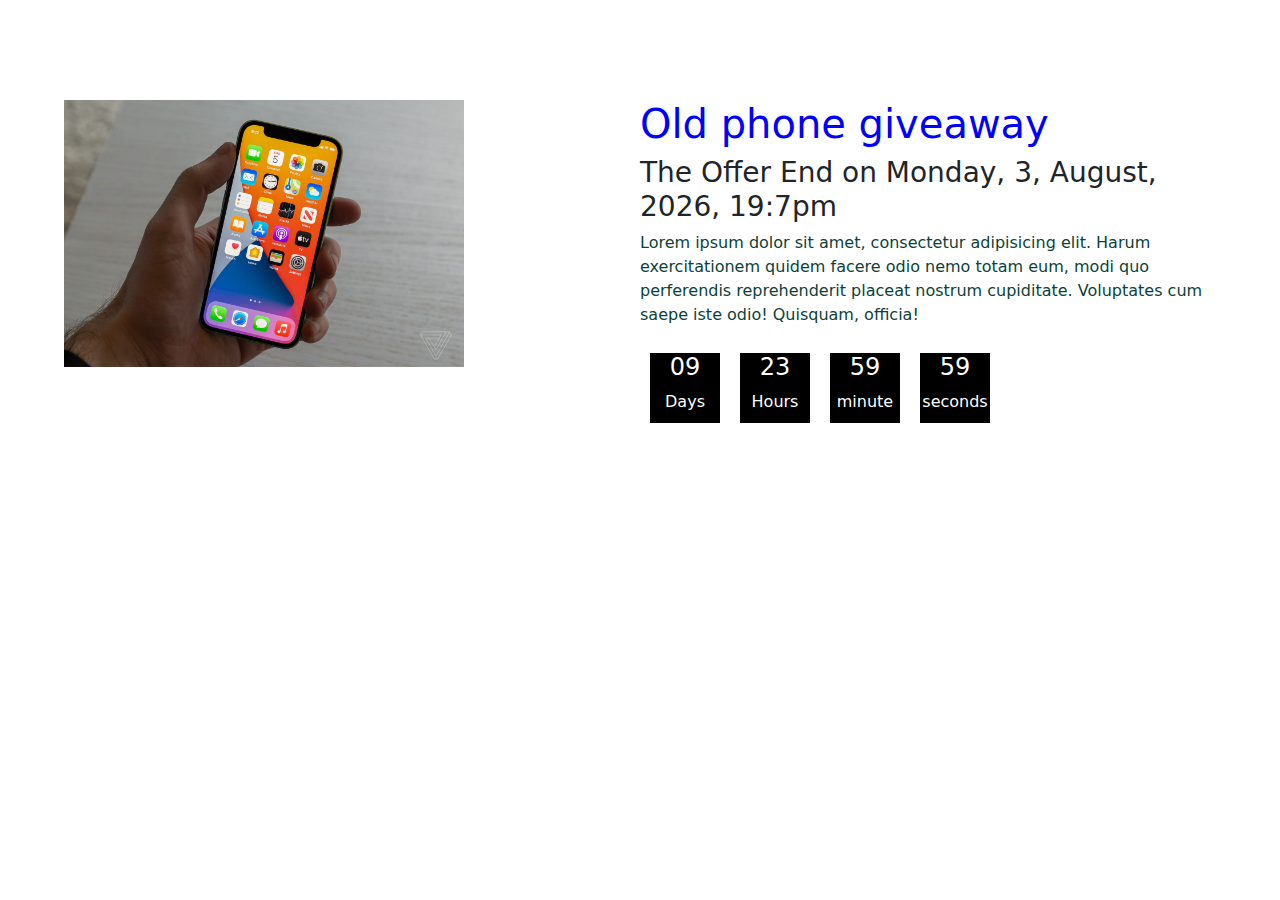
<file: countdown/index.html>
<!DOCTYPE html>
<html lang="en">
<head>
    <meta charset="UTF-8">
    <meta http-equiv="X-UA-Compatible" content="IE=edge">
    <meta name="viewport" content="width=device-width, initial-scale=1.0">
    <title>Countdown</title>
    <link rel="stylesheet" href="style.css">
    <link rel="stylesheet" href="https://cdn.jsdelivr.net/npm/bootstrap@5.0.2/dist/css/bootstrap.min.css">


</head>
<body>
    <div class="center">
        <div class="image">
            <img src="phone.jpg" alt="phone">
        </div>
        <div class="content">
            <div class="title">
                <h1>Old phone giveaway</h1>
                <h3 class="giveaway">The Offer End on sunday, April, 2021, 25, 14:00 pm</h3>
                <p>Lorem ipsum dolor sit amet, consectetur adipisicing elit. Harum exercitationem quidem facere odio nemo totam eum, modi quo perferendis reprehenderit placeat nostrum cupiditate. Voluptates cum saepe iste odio! Quisquam, officia!</p>
            </div>
            <div class="time">
                <div class="day count">
                    <h4>34</h4>
                    <p>Days</p>
                </div>
                <div class="hour count">
                    <h4>34</h4>
                    <p>Hours</p>
                </div>
                <div class="min count">
                    <h4>34</h4>
                    <p>minute</p>
                </div>
                <div class="sec count">
                    <h4>34</h4>
                    <p>seconds</p>
                </div>
            
            </div>
        </div>
    </div>
    <script src="index.js"></script>
</body>
</html>
</file>
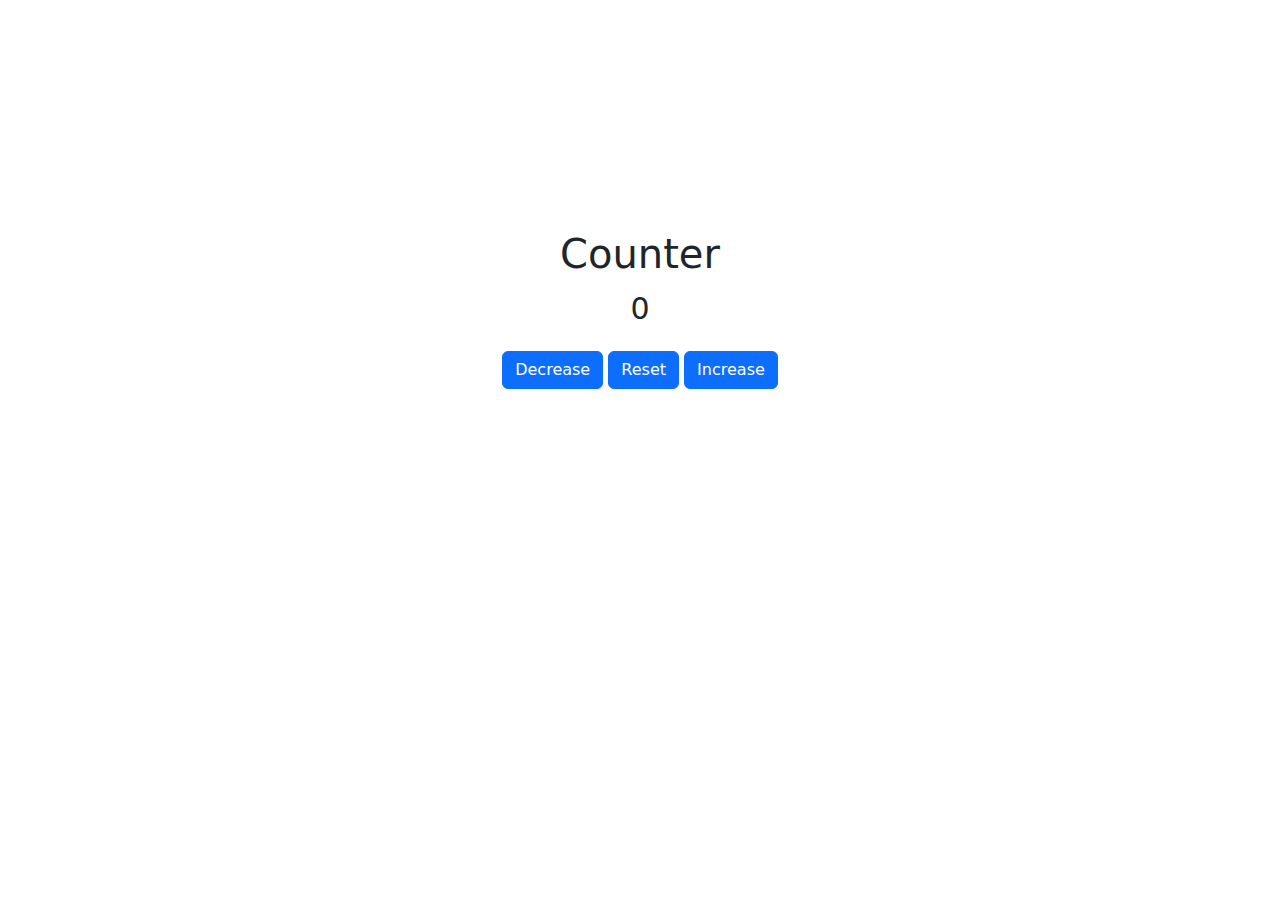
<file: counter/index.html>
<!DOCTYPE html>
<html lang="en">
<head>
    <meta charset="UTF-8">
    <meta http-equiv="X-UA-Compatible" content="IE=edge">
    <meta name="viewport" content="width=device-width, initial-scale=1.0">
    <title>counter</title>
    <link rel="stylesheet" href="style.css">
    <link rel="stylesheet" href="https://cdn.jsdelivr.net/npm/bootstrap@5.0.2/dist/css/bootstrap.min.css">


</head>
<body>
    <div class="container">
        <div class="text-center">
            <h1>Counter</h1>
            <span id="value">0</span>
            <div class="btns">
                
                
                <button class="btn btn-primary decrease">Decrease</button>
                <button class="btn btn-primary reset">Reset</button>
                <button class="btn btn-primary increase">Increase</button>
                
                
            </div>
        </div>
    </div>
    <script src="index.js"></script>
</body>
</html>
</file>
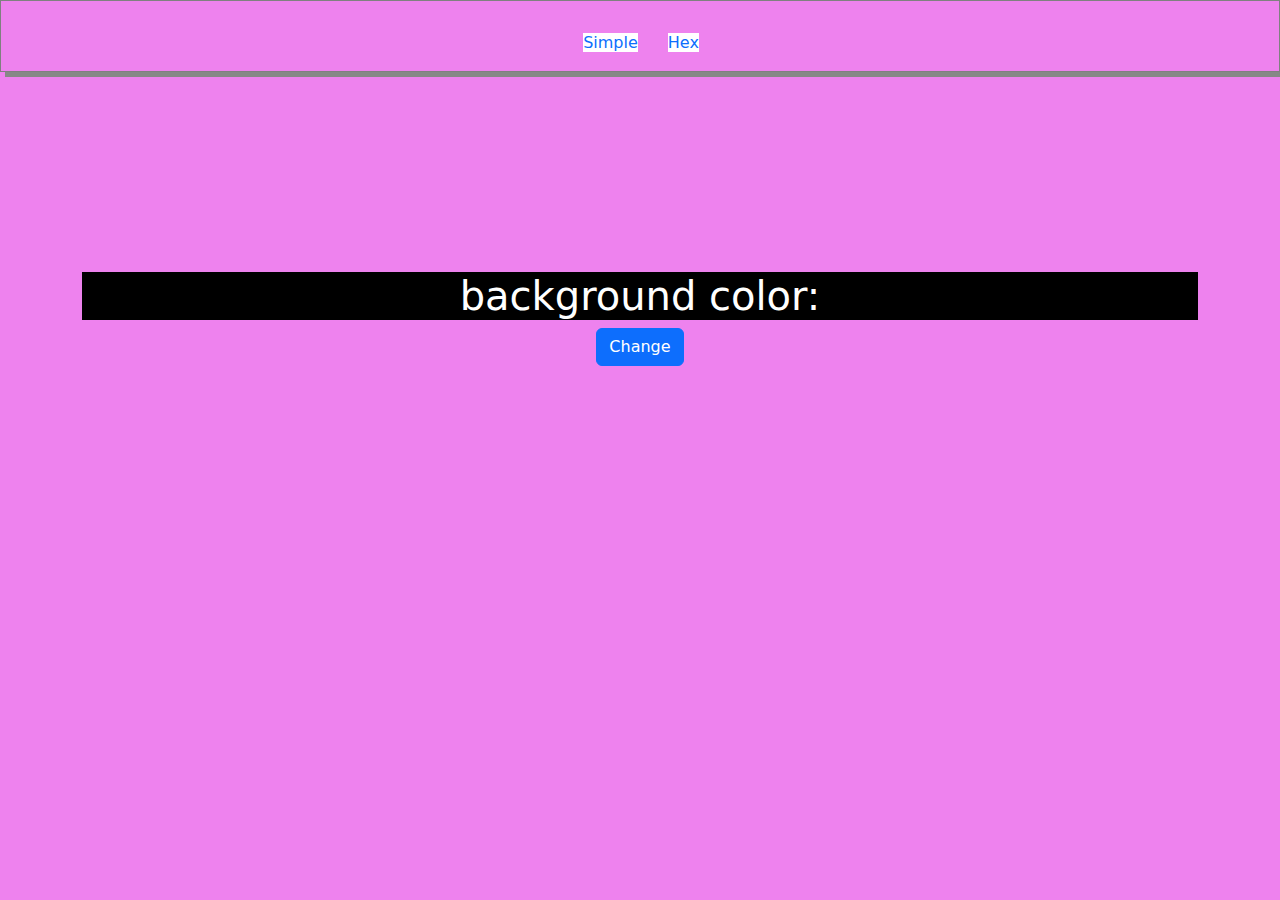
<file: flip color/index.html>
<!DOCTYPE html>
<html lang="en">
<head>
    <meta charset="UTF-8">
    <meta http-equiv="X-UA-Compatible" content="IE=edge">
    <meta name="viewport" content="width=device-width, initial-scale=1.0">
    <title>Flip color</title>
    <link rel="stylesheet" href="style.css">
    <link rel="stylesheet" href="https://cdn.jsdelivr.net/npm/bootstrap@5.0.2/dist/css/bootstrap.min.css">

</head>
<body style="background-color: violet;">
    
<header>
     <nav>
         <ul>
        <li> <a href="index.html">Simple</a></li>
         <li> <a href="hex.html">Hex</a></li>
        </ul>
    </nav>
</header>

<main class="container">
    <div class="text-center">
        <h1>background color: <span class="color"></span></h1>

        <button id="btn" class="btn btn-primary">Change</button>
    </div>

</main>
<script src="index.js"></script>
</body>
</html>
</file>
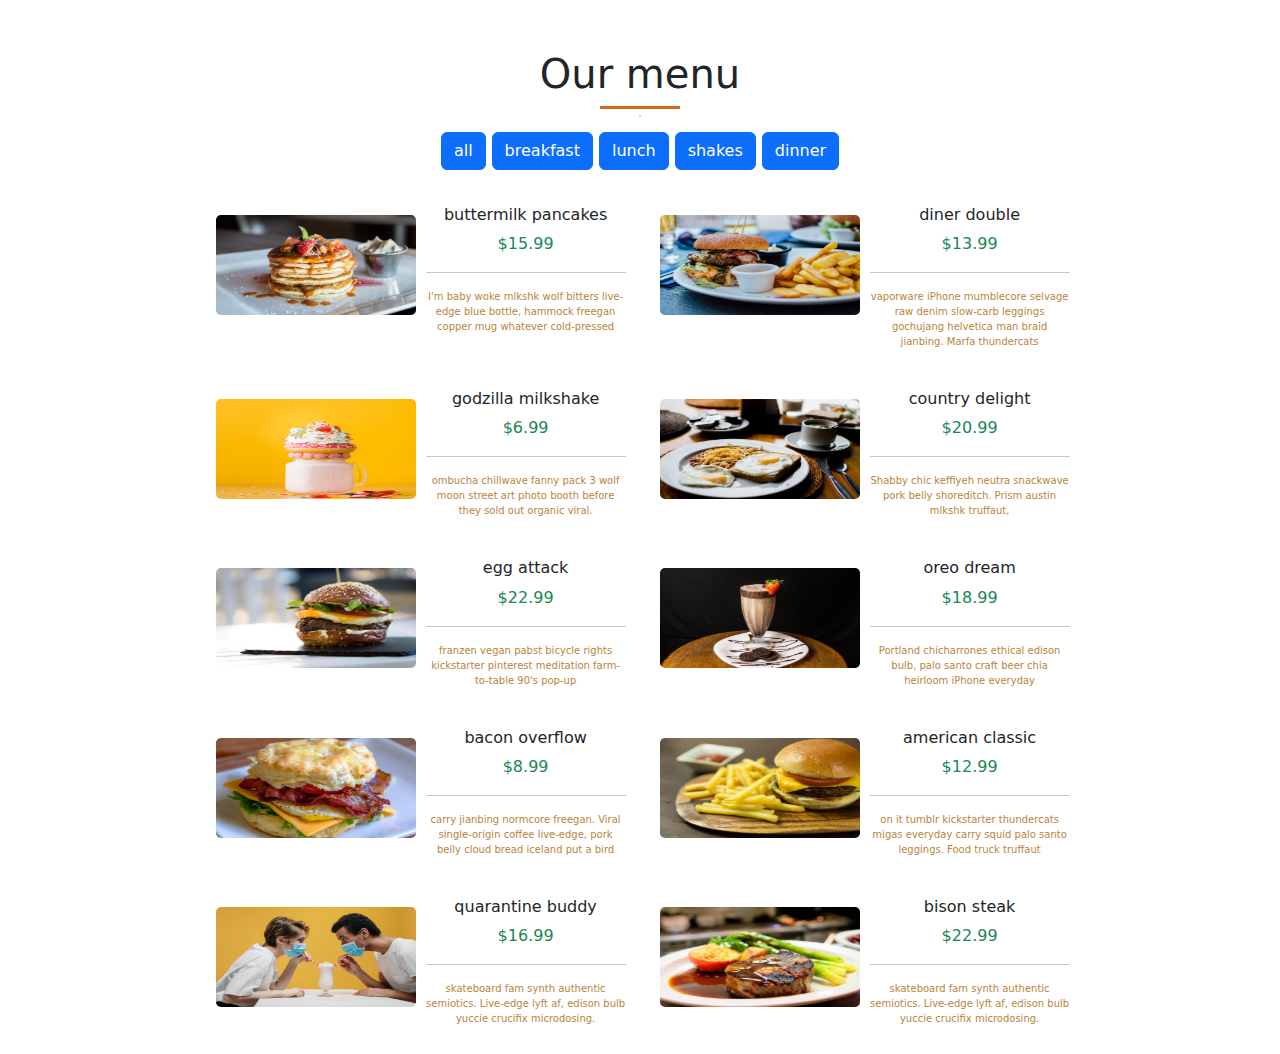
<file: menu/index.html>
<!DOCTYPE html>
<html lang="en">
<head>
    <meta charset="UTF-8">
    <meta http-equiv="X-UA-Compatible" content="IE=edge">
    <meta name="viewport" content="width=device-width, initial-scale=1.0">
    <title>menu</title>
    <link rel="stylesheet" href="style.css">
    <link rel="stylesheet" href="https://cdn.jsdelivr.net/npm/bootstrap@5.0.2/dist/css/bootstrap.min.css">
</head>
<body>
    <div class="container">
        <div class="center text-center">
            <div class="head">
                <h1>Our menu</h1>
                <div class="underline text-center"><p>.</p></div>
            </div>
            <div class="buttons">
                <!-- <button class="btn btn-primary" data-id="all">All</button>
                <button class="btn btn-primary" data-id="lunch">Lunch</button>
                <button class="btn btn-primary" data-id="shakes">Shakes</button>
                <button class="btn btn-primary" data-id="breakfast">Breakfast</button> -->
            </div>
            <div class="menuitems">
                <!-- single item -->
                <!-- <div class="item">
                    <div class="image img-responsive"><img src="image.jpeg" alt="image" width="200px" height="100px"></div>
                    <div class="paragraph">
                        <header><p></p> <span class="price text-success">$20</span></header>
                        <hr>
                        <p>Lorem ipsum dolor sit amet consectetur</p>
                    </div>
                </div> -->
                <!-- end of item -->
            </div>
        </div>
    </div>
    <script src="index.js"></script>
</body>
</html>
</file>
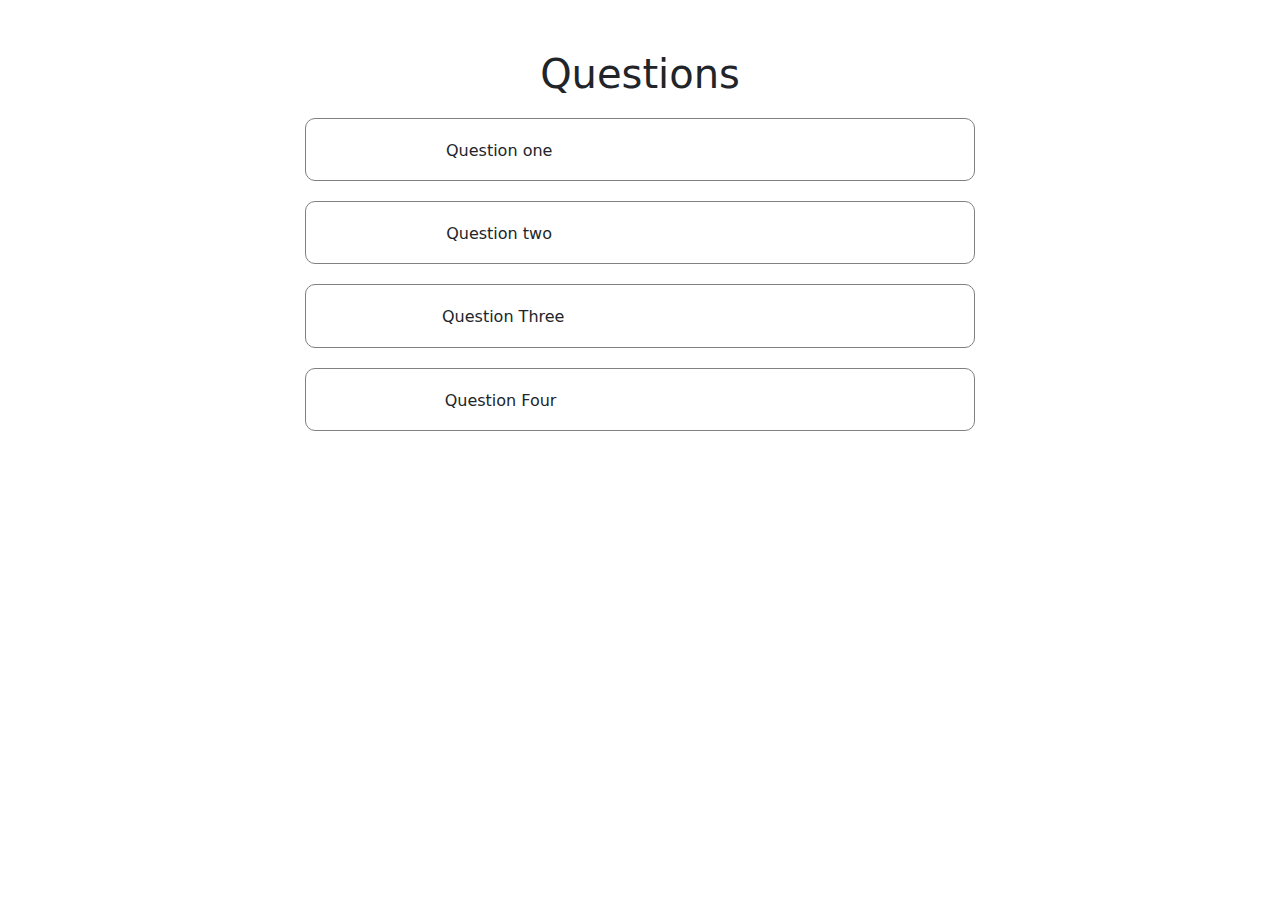
<file: questions/index.html>
<!DOCTYPE html>
<html lang="en">
<head>
    <meta charset="UTF-8">
    <meta http-equiv="X-UA-Compatible" content="IE=edge">
    <meta name="viewport" content="width=device-width, initial-scale=1.0">
    <title>Questions</title>
    <link rel="stylesheet" href="style.css">
    <link rel="stylesheet" href="https://cdn.jsdelivr.net/npm/bootstrap@5.0.2/dist/css/bootstrap.min.css">
    <link rel="stylesheet" href="https://pro.fontawesome.com/releases/v5.10.0/css/all.css" integrity="sha384-AYmEC3Yw5cVb3ZcuHtOA93w35dYTsvhLPVnYs9eStHfGJvOvKxVfELGroGkvsg+p" crossorigin="anonymous"/>
</head>
<body>
    <div class="container">
        <div class="text-center center">
            <div class="text-center questions ">
                
                <div class="question-title">
                    <h1>Questions</h1>
                </div>
                <!-- single question -->
            <article class="question ">
                
                <div class="quiz">
                    <h6>Question one</h6>
                    <button class="btn btn-default">
                        <span class="plus"><i class="fas fa-plus-square"></i></span>
                        <span class="minus"><i class="fas fa-minus-square"></i></span>
                    </button>
                </div>
                <div class="answer">
                    <p>Lorem ipsum dolor sit amet consectetur adipisicing elit. Aliquid quidem itaque ipsam impedit facere sed deleniti reprehenderit maxime quia numquam!</p>
                </div>
            </article>
                <!-- end question -->
                <!-- single question -->
                <article class="question">
                
                    <div class="quiz">
                        <h6>Question two</h6>
                        <button class="btn btn-default">
                            <span class="plus"><i class="fas fa-plus-square"></i></span>
                            <span class="minus"><i class="fas fa-minus-square"></i></span>
                        </button>
                    </div>
                    <div class="answer">
                        <p>Lorem ipsum dolor sit amet consectetur adipisicing elit. Aliquid quidem itaque ipsam impedit facere sed deleniti reprehenderit maxime quia numquam!</p>
                    </div>
                </article>
                    <!-- end question -->
                    <!-- single question -->
            <article class="question">
                
                <div class="quiz">
                    <h6>Question Three</h6>
                    <button class="btn btn-default">
                        <span class="plus"><i class="fas fa-plus-square"></i></span>
                        <span class="minus"><i class="fas fa-minus-square"></i></span>
                    </button>
                </div>
                <div class="answer">
                    <p>Lorem ipsum dolor sit amet consectetur adipisicing elit. Aliquid quidem itaque ipsam impedit facere sed deleniti reprehenderit maxime quia numquam!</p>
                </div>
            </article>
                <!-- end question -->
                <!-- single question -->
                <article class="question">
                
                    <div class="quiz">
                        <h6>Question Four</h6>
                        <button class="btn btn-default">
                            <span class="plus"><i class="fas fa-plus-square"></i></span>
                            <span class="minus"><i class="fas fa-minus-square"></i></span>
                        </button>
                    </div>
                    <div class="answer">
                        <p>Lorem ipsum dolor sit amet consectetur adipisicing elit. Aliquid quidem itaque ipsam impedit facere sed deleniti reprehenderit maxime quia numquam!</p>
                    </div>
                </article>
                    <!-- end question -->
                  
            </div>
        </div>
    </div>
    <script src="index.js"></script>
</body>
</html>
</file>
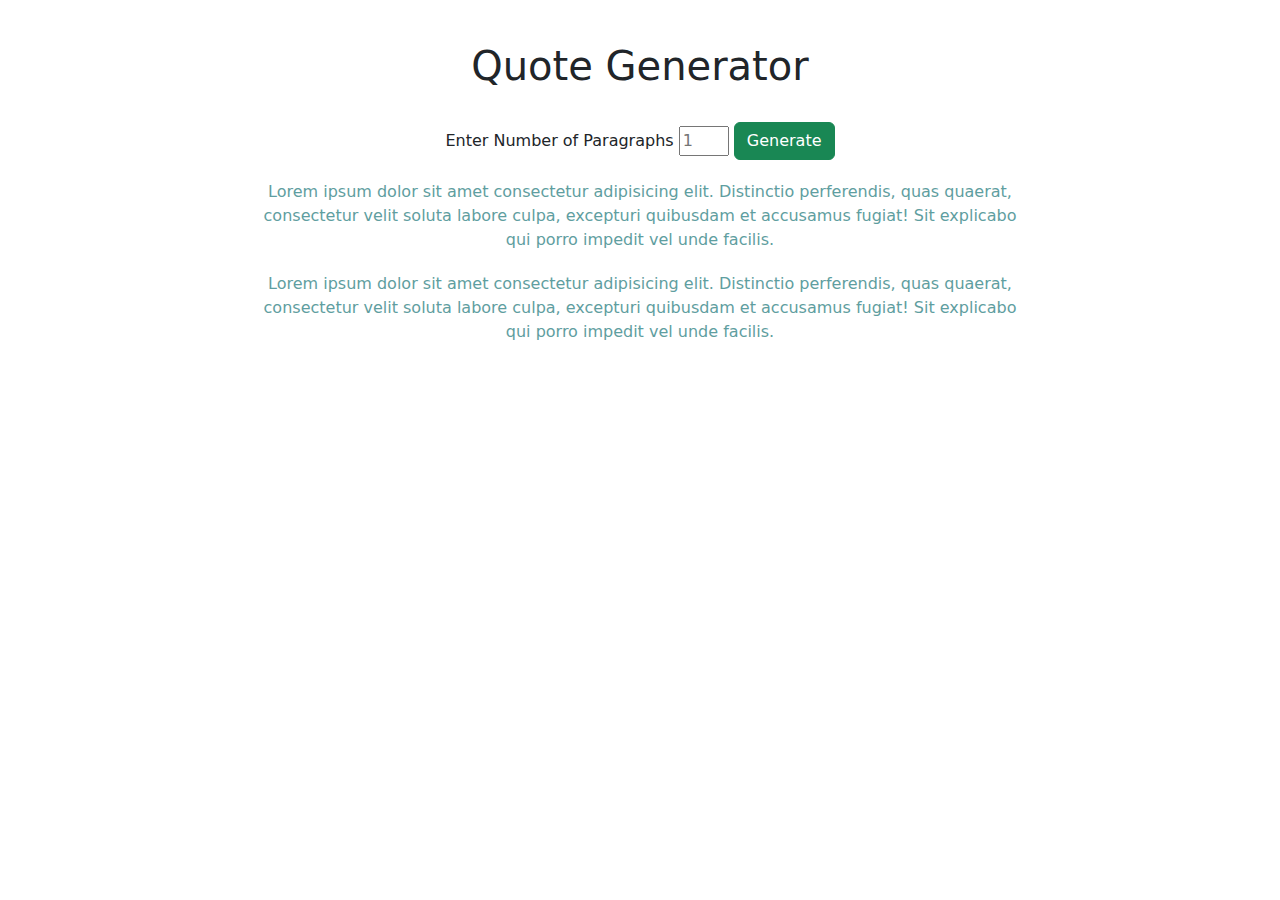
<file: quote/index.html>
<!DOCTYPE html>
<html lang="en">
<head>
    <meta charset="UTF-8">
    <meta http-equiv="X-UA-Compatible" content="IE=edge">
    <meta name="viewport" content="width=device-width, initial-scale=1.0">
    <title>quote Generator</title>
    <link rel="stylesheet" href="style.css">
    <link rel="stylesheet" href="https://cdn.jsdelivr.net/npm/bootstrap@5.0.2/dist/css/bootstrap.min.css">
</head>
<body>
    <div class="container">
        <div class="text-center center">
            <h1>Quote Generator</h1>
            <form class="form">
                <label for="amount">Enter Number of Paragraphs</label>
            <input type="number" id="amount" name="amount" placeholder="1">
            <button class="btn btn-success" type="submit">Generate</button>
            </form>
            <div class="quote">
                <p class="par">Lorem ipsum dolor sit amet consectetur adipisicing elit. Distinctio perferendis, quas quaerat, consectetur velit soluta labore culpa, excepturi quibusdam et accusamus fugiat! Sit explicabo qui porro impedit vel unde facilis.</p>
                <p class="par">Lorem ipsum dolor sit amet consectetur adipisicing elit. Distinctio perferendis, quas quaerat, consectetur velit soluta labore culpa, excepturi quibusdam et accusamus fugiat! Sit explicabo qui porro impedit vel unde facilis.</p>
            </div>
        </div>
    </div>
    <script src="index.js"></script>
</body>
</html>
</file>
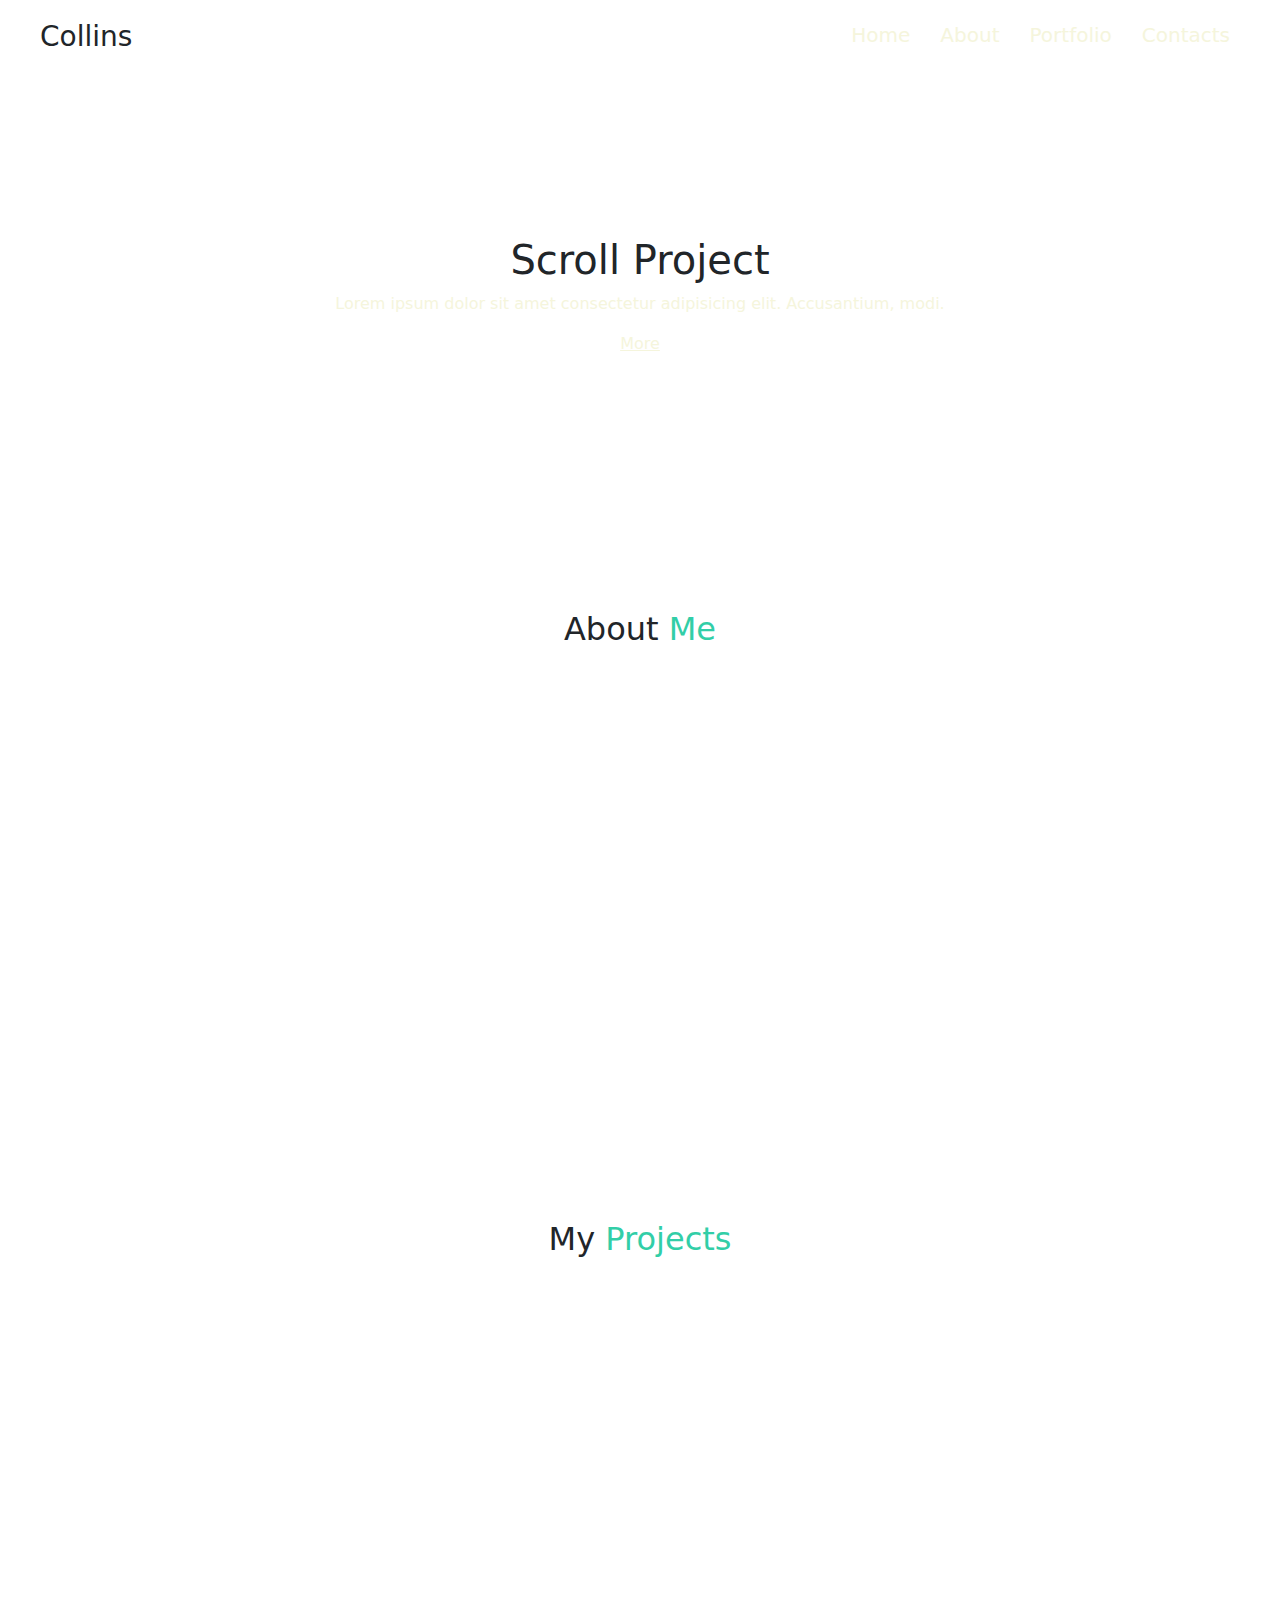
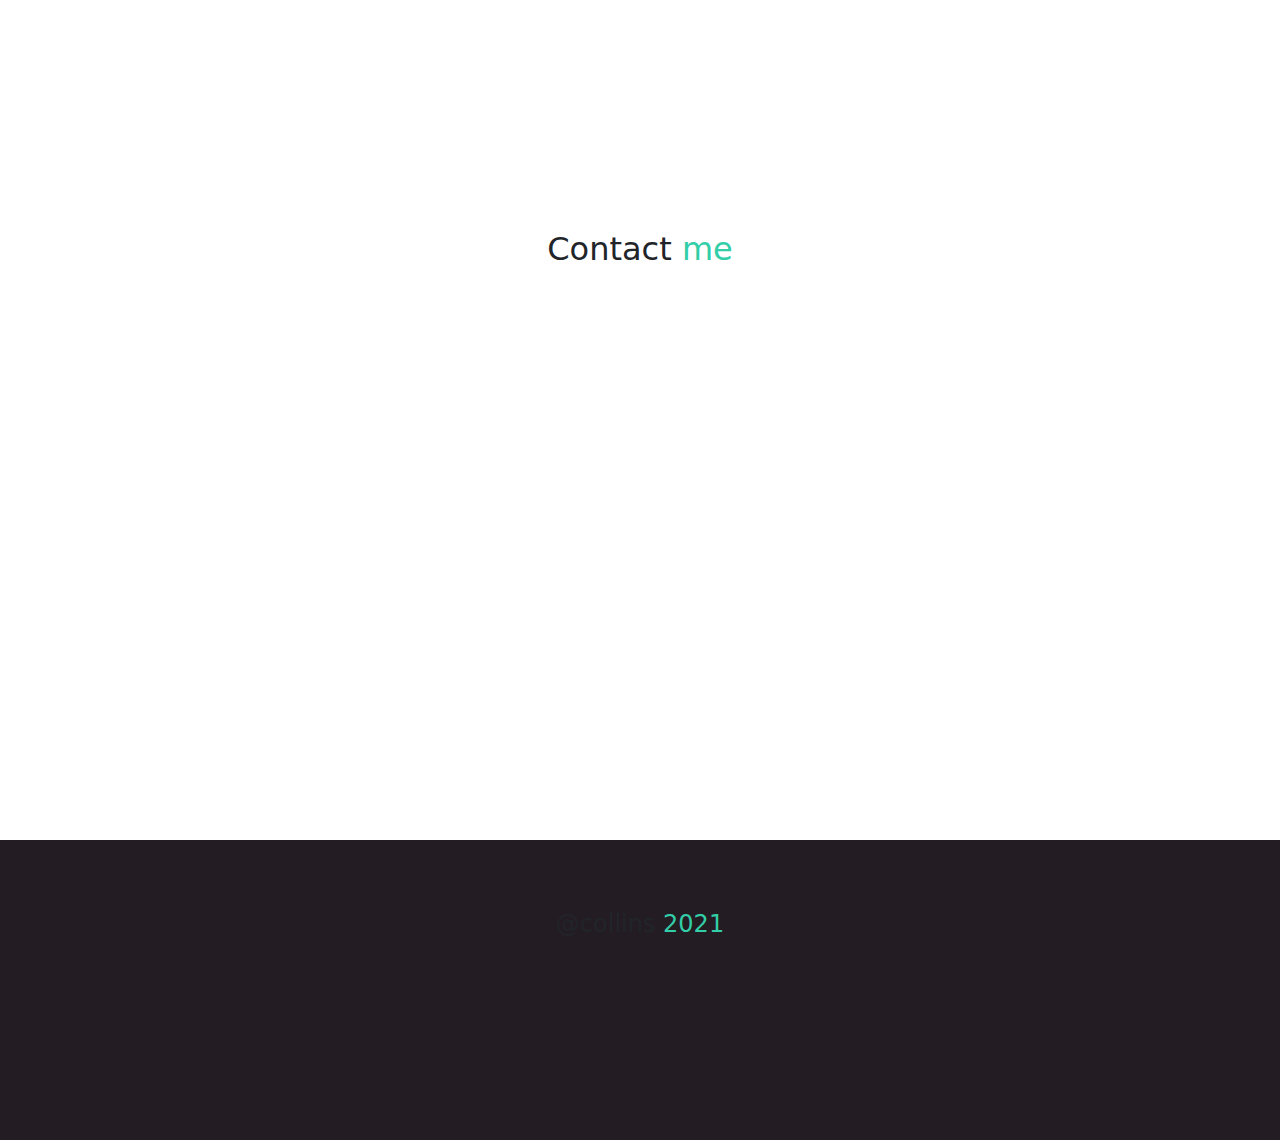
<file: scroll/index.html>
<!DOCTYPE html>
<html lang="en">
<head>
    <meta charset="UTF-8">
    <meta http-equiv="X-UA-Compatible" content="IE=edge">
    <meta name="viewport" content="width=device-width, initial-scale=1.0">
    <title>Scroll</title>
    <link rel="stylesheet" href="style.css">
    <link rel="stylesheet" href="https://cdn.jsdelivr.net/npm/bootstrap@5.0.2/dist/css/bootstrap.min.css">
    <link rel="stylesheet" href="https://pro.fontawesome.com/releases/v5.10.0/css/all.css" integrity="sha384-AYmEC3Yw5cVb3ZcuHtOA93w35dYTsvhLPVnYs9eStHfGJvOvKxVfELGroGkvsg+p" crossorigin="anonymous"/>
</head>
<body>
    <!-- preloader -->
    <div class="preloader">
        <img src="preloader.gif" alt="preloader" class="preloader__item" />
      </div>
    <header id="home">
        <div class="center">
        <nav >
            <div class="nav">
                <div class="logo"><h3>Collins</h3></div>
            <button class="btn btn-default hide toggle"><i class="fas fa-bars"></i></button>
            </div>
            <div class="nav-list hidden">
                <ul>
                    <li><a class="scroll-link" href="#home">Home</a></li>
                    <li><a class="scroll-link"  href="#one">About</a></li>
                    <li><a class="scroll-link" href="#two">Portfolio</a></li>
                    <li><a class="scroll-link" href="#three">Contacts</a></li>
                </ul>
            </div>
        </nav>
    </div>
    <div class="banner">
        <h1 class="text-center">Scroll Project</h1>
        <p class="text-center">Lorem ipsum dolor sit amet consectetur adipisicing elit. Accusantium, modi.</p>
        <p class="text-center"><a href="#">More</a></p>
        <button class="btn btn-default totop totop-hide"><a href="#home"><span><i class="fas fa-angle-double-up"></i></a></span></button>
    </div>
    </header>
    <section id="one">
        <h2 class="text-center">About <span>Me</span></h2>
        
    </section>
    <section id="two">
        <h2 class="text-center">My <span>Projects</span></h2>
    </section>
    <section id="three">
        <h2 class="text-center">Contact <span>me</span></h2>
    </section>
    
    <footer> <h4 class="text-center">@collins <span id="date">2021</span></h4></footer>
<script src="index.js"></script>
</body>
</html>
</file>
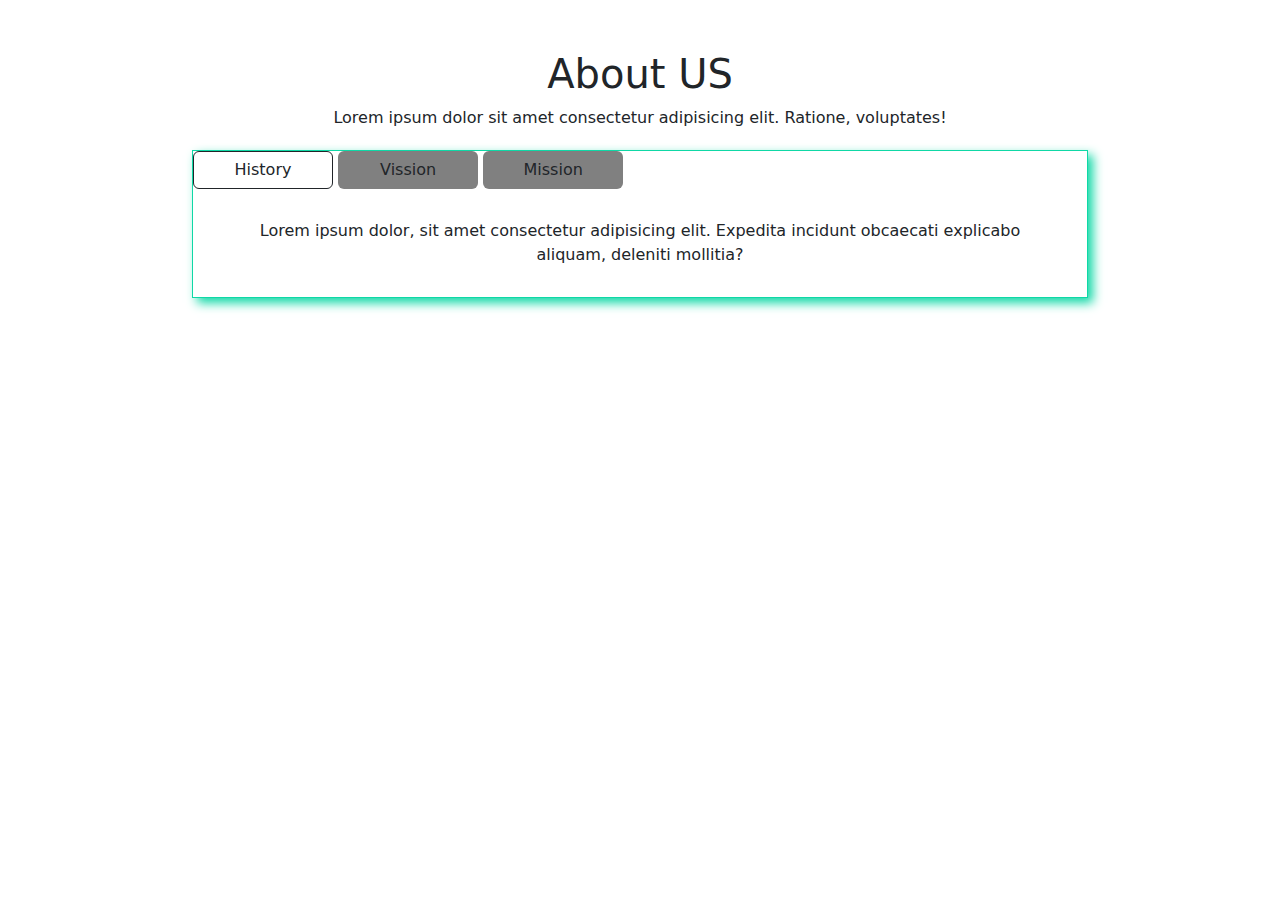
<file: tabs/index.html>
<!DOCTYPE html>
<html lang="en">
<head>
    <meta charset="UTF-8">
    <meta http-equiv="X-UA-Compatible" content="IE=edge">
    <meta name="viewport" content="width=device-width, initial-scale=1.0">
    <title>tab</title>
    <link rel="stylesheet" href="style.css">
    <link rel="stylesheet" href="https://cdn.jsdelivr.net/npm/bootstrap@5.0.2/dist/css/bootstrap.min.css">

</head>
<body>
    <div class="title">
        <h1 class="text-center line">About US</h1>
        <p class="text-center">Lorem ipsum dolor sit amet consectetur adipisicing elit. Ratione, voluptates!</p>
    </div>
    <div class="about">
        <div class="buttons">
            <button class=" btn change active" data-id="history">History</button>
            <button class=" btn change " data-id="vission">Vission</button>
            <button class=" btn change" data-id="mission">Mission</button>
        </div>
        <div class="articles">
            <article class="content active" id="history">
                <p>Lorem ipsum dolor, sit amet consectetur adipisicing elit. Expedita incidunt obcaecati explicabo aliquam, deleniti mollitia?</p>
            </article>
            <article class="content" id="vission">
                <p>vission ipsum dolor, sit amet consectetur adipisicing elit. Expedita incidunt obcaecati explicabo aliquam, deleniti mollitia?</p>
            </article>
            <article class="content" id="mission">
                <p>mission ipsum dolor, sit amet consectetur adipisicing elit. Expedita incidunt obcaecati explicabo aliquam, deleniti mollitia?</p>
            </article>
        </div>
    </div>
    <script src="index.js"></script>
</body>
</html>
</file>
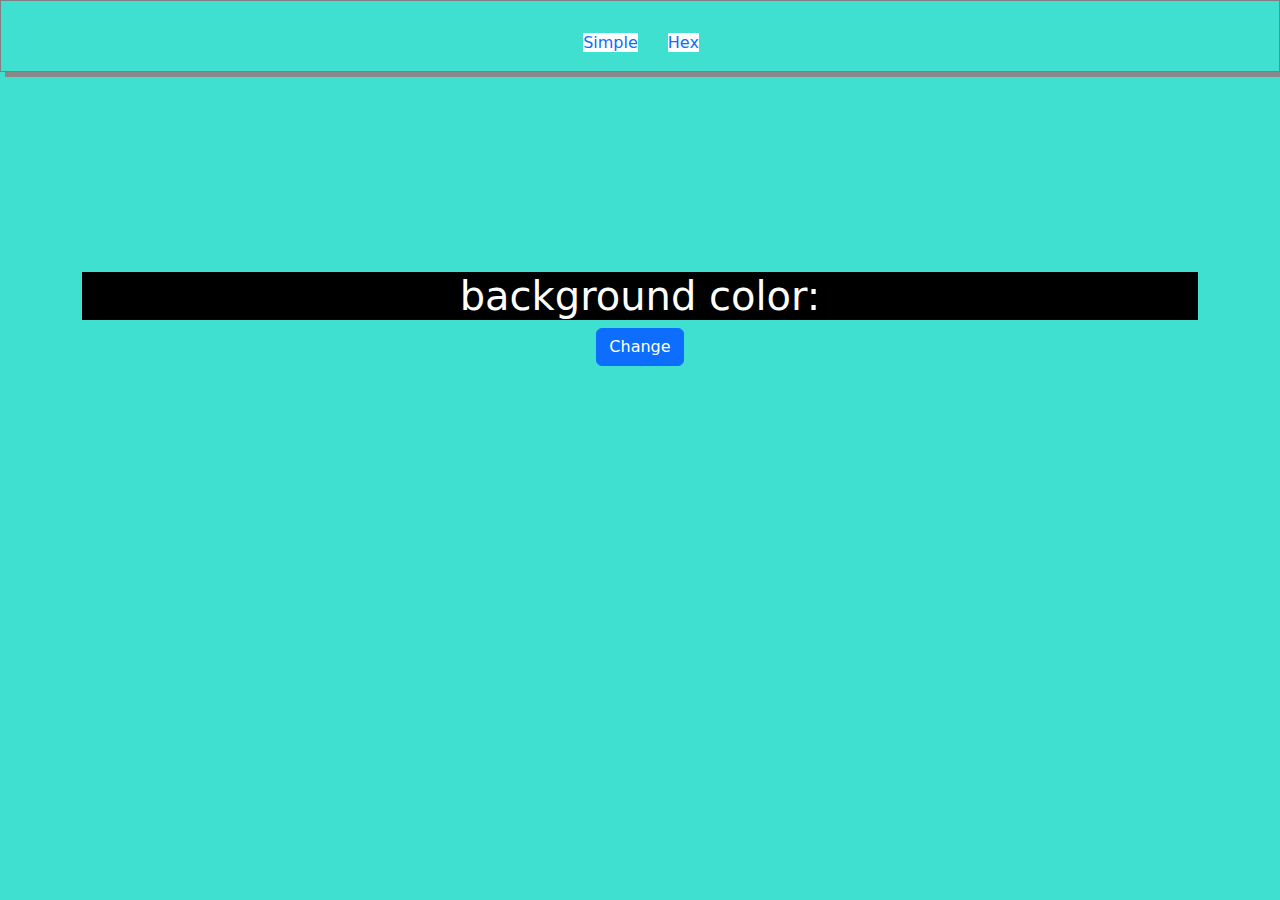
<file: flip color/hex.html>
<!DOCTYPE html>
<html lang="en">
<head>
    <meta charset="UTF-8">
    <meta http-equiv="X-UA-Compatible" content="IE=edge">
    <meta name="viewport" content="width=device-width, initial-scale=1.0">
    <title>Flip color</title>
    <link rel="stylesheet" href="style.css">
    <link rel="stylesheet" href="https://cdn.jsdelivr.net/npm/bootstrap@5.0.2/dist/css/bootstrap.min.css">

</head>
<body style="background-color: turquoise;">
    
<header>
     <nav>
         <ul>
        <li> <a href="index.html">Simple</a></li>
         <li> <a href="hex.html">Hex</a></li>
        </ul>
    </nav>
</header>

<main class="container">
    <div class="text-center">
        <h1>background color: <span class="color"></span></h1>

        <button id="btn" class="btn btn-primary">Change</button>
    </div>

</main>
<script src="hex.js"></script> 
</body>
</html>
</file>
<file: countdown/style.css>
*{
    margin: 0;
    padding: 0;
}
body{
    background-color: beige;
}
.image img{
    width: 400px;
}
.center{
    display: flex;
    width: 90%;
    margin: auto;
    padding-top: 100px;
    justify-content: space-between
}
.time{
    display: flex;
}
@media screen and (max-width: 600px) {
    .center{
        display: block;
        padding-top: 30px;
    }
    .image img{
        width: 250%;
    }
    .content{
        width: 300%;
    }

}
.content{
    width: 50%;
}
.image{
    width: 50%;
}
.count{
    background-color: black;
    margin: 10px;
    width: 70px;
    height: 70px;
    text-align: center;
}
.count p, .count h4{
    color: white;
}
.title p{
    color: rgb(12, 66, 55);
}
.title h1{
    color: blue;
}
</file>
<file: counter/style.css>
.text-center{
    margin-top: 230px;
}
.btns{
    margin-top: 20px;
}
#value{
    font-size: 30px;
}
</file>
<file: flip color/style.css>
*{
    margin: 0;
    padding: 0;
}

header{
    border: gray solid 1px;
    box-shadow: 5px 5px #888888;
    
}
ul{
    display: flex;
    margin-top: 20px;
    justify-content: center;  
    list-style-type: none;
}

ul li{
    margin-right: 30px;
    padding-top: 30px;
   
}
ul li a{
    text-decoration: none;
    background-color: white;
}
.text-center{
    padding-top: 200px;
}
.text-center h1{
    background-color: black;
    color: white;
}
</file>
<file: menu/style.css>
.center{
    
    padding-top: 50px;
}
.buttons{
    padding-top: 20px;
    
}
.btn{
    margin: 3px;
}

.menuitems{
    width: 80%;
    margin: auto;
    padding-top: 20px;
    display: flex;
    flex-wrap: wrap;
    justify-items: center;
      
}
.item{
    margin: 12px;
    display: flex;
    box-sizing: border-box;
}
.image{
    margin: 10px;
}
img{
    border-radius: 5px;
}
.paragraph{
    width: 200px;
    
}
p{
    font-size: 10px;
}
p, h1{
    color: rgb(187, 131, 59);

}
.underline{
    background-color: chocolate;
    width: 80px;
    margin: auto;
    height: 3px;
}
@media screen and (max-width: 560px){
    .item{
        display: block;
    }
}
</file>
<file: questions/style.css>
.center{
    width: 60%;
    
    margin: auto;
}
.questions{
    margin-top: 50px;

}
h1, i{
    color: darkgoldenrod;
}
.quiz{
    border: solid 1px gray; 
    display: flex;
    justify-content: space-around;
    margin-top: 20px;
    padding: 12px;
    border-radius: 10px;
}
.quiz h6{
    padding-top: 10px;
}
.answer{
    border-radius: 10px;
    background-color: rgb(143, 186, 188);
    display: none;
}
p{
    font-size: 12px;
    text-align: justify;
}
.minus{
    display: none;
}

.show .answer{
    display: block;
}
.show .minus{
    display: block;
}
.show .plus{
    display: none;
}
</file>
<file: quote/style.css>
.center{
    margin-top: 30px;
}
h1{
    color: cadetblue;
    padding: 12px;
}
.form{
    margin: 20px;

}
form input{
    width: 50px;
}
.quote{
    width: 70%;
    margin: auto;
}
.quote p{
    color: cadetblue;
    margin-bottom: 20px;

    
}
</file>
<file: scroll/style.css>
*{
    margin: 0;
    padding: 0;
}
html{
    scroll-behavior: smooth;
}

.preloader {
    position: fixed;
    top: 0;
    left: 0;
    right: 0;
    bottom: 0;
    background: beige;
    display: grid;
    justify-content: center;
    align-items: center;
    visibility: visible;
    z-index: 999;
    
  }
  .hide-preloader {
    z-index: -999;
    visibility: hidden;
  }
.nav{
    display: flex;
    justify-content: space-between;
}

.center{
    padding: 20px;

}
.logo{
    margin-left: 20px;
}
button.hide{
    display: none;
}
@media screen and (min-width: 600px) {
    ul {
      display: flex;
    }
    nav{
        display: flex;
        justify-content: space-between;
    }
  }

@media screen and (max-width: 600px) {
    button.hide {
      display: block;
    }
     div.hidden{
        display: none;
        
    }  
    .hidden{
        background-color: beige;
        width: 150px;
    }
    .hidden ul li a{
        color: cadetblue;
    }
    .hidden ul li a:hover{
        padding-left: 10px;
    }
    
  }

ul{
    list-style-type: none;
}
ul li a{
    text-decoration: none;
    margin-right: 30px;
    font-size: 20px;
    color: beige;

}
.banner h1{
    padding-top: 150px;
   
    
}
header{

    height: 610px;
    background-image: url("https://images.unsplash.com/photo-1612468008274-9445bd56161e?ixid=MnwxMjA3fDB8MHxzZWFyY2h8MXx8Y29vbCUyMGNhcnxlbnwwfHwwfHw%3D&ixlib=rb-1.2.1&w=1000&q=80");
    background-repeat: no-repeat;
    background-size: cover;
    background-position: center;
    

}
h1, i, h3, p, p a{
    color: beige;
}
button span i{
    color: turquoise;
    font-size: 50px;
}
h4{
    color: white;
    padding-top: 70px;
}
span{
    color: rgb(50, 206, 167);
}
ul li a:hover{
    color: rgb(50, 206, 167);;
}
button :hover{
    color: rgb(50, 206, 167);;
}
p a:hover{
    color: rgb(50, 206, 167);;
}

section{
    height: 610px;
}
footer{
    height: 300px;
    background-color: rgb(36, 28, 35);
}
 .totop{
    position: fixed;
    right: 20px;
    
}
.totop-hide{
    visibility: hidden;
}
.fixed{
    position: fixed;
    top: 0;
    background-color: beige;
    width: 100%;
    color: turquoise;
    
}
.fixed ul li a{
    color: turquoise;
}
.fixed .nav .logo h3{
    color: turquoise;
}
.fixed .nav button i{
    color: turquoise;
}

/* about */
</file>
<file: tabs/style.css>
.title{
    margin-top: 50px;
    margin-bottom: 20px;
}

.about{
    width: 70%;
    margin: 0 auto;
    border: rgb(15, 216, 166) solid 1px;
    box-shadow: 5px 5px 10px rgb(15, 216, 166);
}
/* .buttons{
    background-color: gray;
} */

.change{
    /* margin-bottom: 20px; */
    
    
}
button{
    width: 140px;
    
}
.btn{
    background-color: gray !important;
    
}
button.active{
    background-color: white !important;
}

p{
    text-align: center;
}

.content{
    margin: 30px;
    display: none;
}
article.active{
    display: block;
}
</file>
